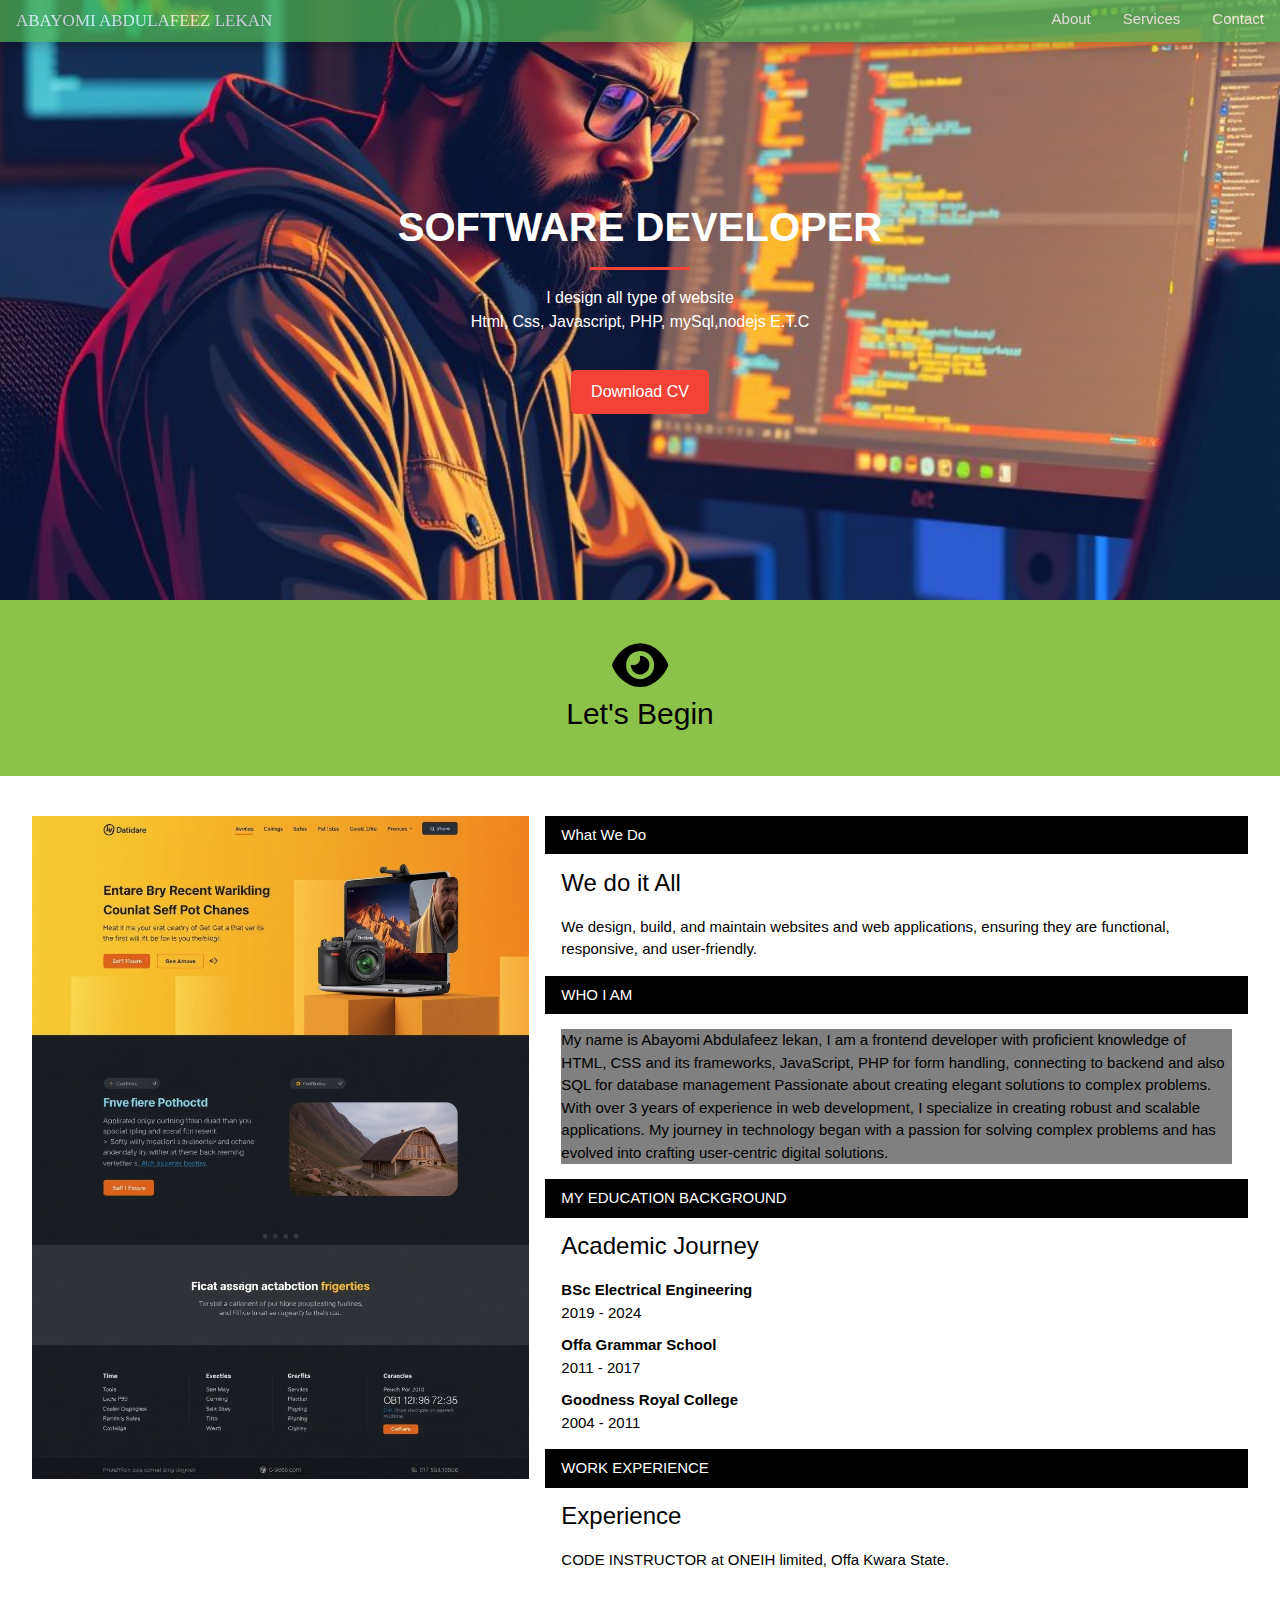
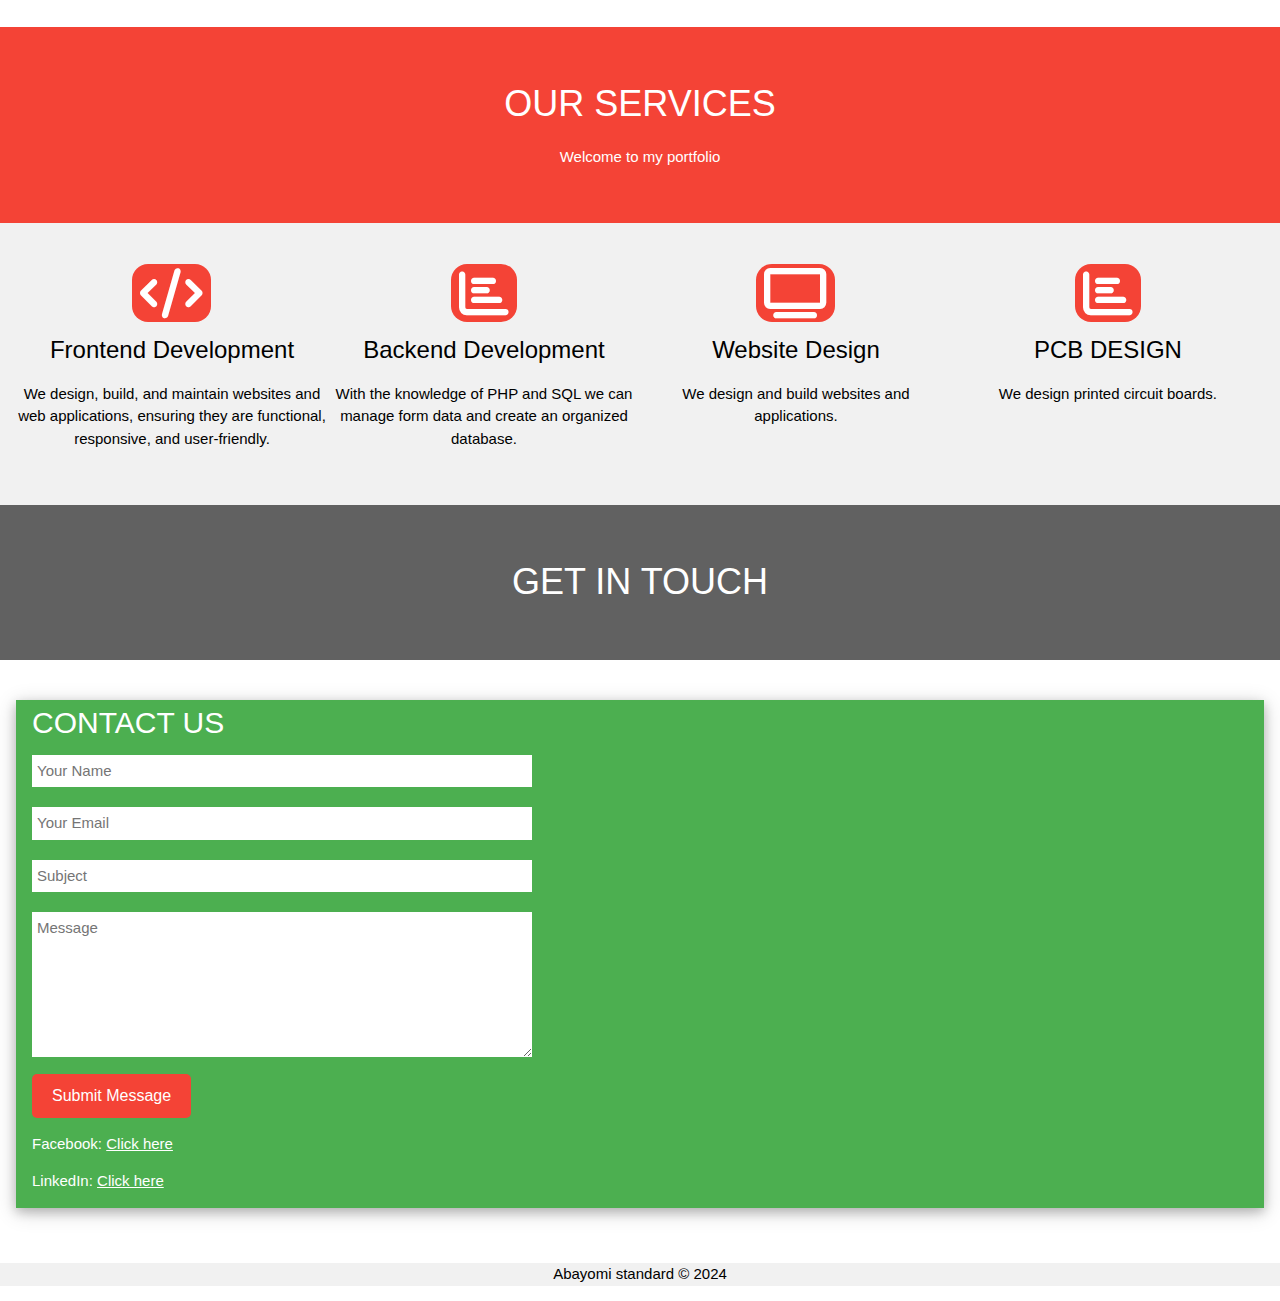
<file: index.html>
<!DOCTYPE html>
<html lang="en">
<head>
    <meta charset="UTF-8">
    <meta name="viewport" content="width=device-width, initial-scale=1.0">
    <title>Abayomi portfolio</title>
    <!-- External CSS and Font Dependencies -->
    <link rel="stylesheet" href="https://www.w3schools.com/w3css/4/w3.css">
    <link rel="icon" type="image/x-icon" href="IMG-20240926-WA0060.jpg">
    <link rel="stylesheet" href="style.css">
    <link rel="stylesheet" href="https://cdnjs.cloudflare.com/ajax/libs/font-awesome/6.6.0/css/all.min.css">
</head>
<body>
    <!-- Navigation Header -->
    <header class="w3-top">
        <div class="w3-bar w3-green w3-card-4 w3-opacity-min">
            <span class="branding w3-bar-item w3-mobile w3-cursive">ABAYOMI ABDULAFEEZ LEKAN</span>
            <span class="w3-right">
                <a class="w3-bar-item w3-button w3-mobile w3-hover-green" href="#">About</a>
                <a class="w3-bar-item w3-button w3-mobile w3-hover-green" href="#w3-col m7">Services</a>
                <a class="w3-bar-item w3-button w3-mobile w3-hover-green" href="#formsec">Contact</a>
            </span>
        </div>
    </header>

    <!-- Hero Section with Animation -->
    <section class="showcase">
        <div class="w3-container w3-center">
            <h1 class="w3-text-shadow">SOFTWARE DEVELOPER</h1>
            <hr>
            <p class="w3-animate-opacity">I design all type of website<br>Html, Css, Javascript, PHP, mySql,nodejs E.T.C</p>
            <a href="Abdulafeez s NEW CV.pdf" target="_blank">
                <button class="btn btn-primary">Download CV</button>
            </a>
        </div>
    </section>

    <!-- Introduction Section -->
    <section class="section w3-light-green w3-hover-opacity">
        <div class="w3-container w3-center">
            <i class="fa fa-eye"></i>
            <h2>Let's Begin</h2>
        </div>
    </section>

    <!-- About Section with Accordion -->
    <section class="section">
        <div class="w3-container">
            <div class="w3-row-padding">
                <div class="w3-col m5">
                    <img src="artiz.ai_front_web_design.jpg" alt="Front Web Design">
                </div>
                <div class="w3-col m7" id="w3-col m7">
                    <!-- What We Do Section -->
                    <button onclick="fezFunction('what')" class="w3-button w3-block w3-left-align w3-black">
                        What We Do
                    </button>
                    <div id="what" class="w3-container w3-show">
                        <h3>We do it All</h3>
                        <p>We design, build, and maintain websites and web applications, ensuring they are functional, responsive, and user-friendly.</p>
                    </div>

                    <!-- Personal Introduction -->
                    <button class="w3-button w3-block w3-left-align w3-black">
                        WHO I AM
                    </button>
                    <div id="who" class="w3-container w3-show">
                        <p style="background-color: gray;">My name is Abayomi Abdulafeez lekan, I am a frontend developer with proficient knowledge of HTML, CSS and its frameworks, JavaScript, PHP for form handling, connecting to backend and also SQL for database management
                            Passionate about creating elegant solutions to complex problems.
                            With over 3 years of experience in web development, I specialize in creating robust and scalable applications. My journey in technology began with a passion for solving complex problems and has evolved into crafting user-centric digital solutions.
                        </p>
                    </div>

                    <!-- Education Section -->
                    <button  class="w3-button w3-block w3-left-align w3-black">
                        MY EDUCATION BACKGROUND
                    </button>
                    <div id="education" class="w3-container w3-show">
                        <h3>Academic Journey</h3>
                        <ul style="list-style-type: none; padding: 0;">
                            <li style="margin-bottom: 10px;">
                                <strong>BSc Electrical Engineering</strong><br>
                                2019 - 2024
                            </li>
                            <li style="margin-bottom: 10px;">
                                <strong>Offa Grammar School</strong><br>
                                2011 - 2017
                            </li>
                            <li style="margin-bottom: 10px;">
                                <strong>Goodness Royal College</strong><br>
                                2004 - 2011
                            </li>
                        </ul>
                    </div>

                    <!-- Experience Section -->
                    <button class="w3-button w3-block w3-left-align w3-black">
                        WORK EXPERIENCE
                    </button>
                    <div id="experience" class="w3-container w3-show">
                        <h3>Experience</h3>
                        <p>CODE INSTRUCTOR at ONEIH limited, Offa Kwara State.</p>
                    </div>
                </div>
            </div>
        </div>
    </section>

    <!-- Services Header Section -->
    <section id="services" class="section w3-red w3-hover-opacity">
        <div class="w3-container w3-center">
            <h1 class="w3-text-shadow">OUR SERVICES</h1>
            <p>Welcome to my portfolio</p>
        </div>
    </section>

    <!-- Services Grid Section -->
    <section class="section w3-light-grey">
        <div class="w3-container w3-center">
            <div class="w3-row">
                <!-- Frontend Development Service -->
                <div class="w3-col m3">
                    <i class="fa fa-code w3-red w3-padding-small w3-round-xlarge"></i>
                    <h3>Frontend Development</h3>
                    <p>We design, build, and maintain websites and web applications, ensuring they are functional, responsive, and user-friendly.</p>
                </div>

                <!-- Backend Development Service -->
                <div class="w3-col m3">
                    <i class="fa fa-bar-chart w3-red w3-padding-small w3-round-xlarge"></i>
                    <h3>Backend Development</h3>
                    <p>With the knowledge of PHP and SQL we can manage form data and create an organized database.</p>
                </div>

                <!-- Website Design Service -->
                <div class="w3-col m3">
                    <i class="fa fa-tv w3-red w3-padding-small w3-round-xlarge"></i>
                    <h3>Website Design</h3>
                    <p>We design and build websites and applications.</p>
                </div>

                <!-- PCB Design Service -->
                <div class="w3-col m3">
                    <i class="fa fa-bar-chart w3-red w3-padding-small w3-round-xlarge"></i>
                    <h3>PCB DESIGN</h3>
                    <p>We design printed circuit boards.</p>
                </div>
            </div>
        </div>
    </section>

    <!-- Contact Header Section -->
    <section id="contact" class="section w3-dark-grey w3-hover-opacity">
        <div class="w3-container w3-center">
            <h1 class="w3-text-shadow">GET IN TOUCH</h1>
        </div>
    </section>

    <!-- Contact Form Section -->
    <section class="section">
        <div class="w3-container">
            <div class="w3-card-4">
                <div class="w3-container w3-green">
                    <h2>CONTACT US</h2>
                    <!-- Contact Form with Formspree Integration -->
                    <div class="formsec" id="formsec">
                        <form action="https://formspree.io/f/xoveaewn" method="post" >
                            <div class="row gy-4">
                                <div class="col-12">
                                    <input type="text" name="name" class="form-control" placeholder="Your Name" required>
                                </div>

                                <div class="col-12">
                                    <input type="email" class="form-control" name="email" placeholder="Your Email" required>
                                </div>

                                <div class="col-12">
                                    <input type="text" class="form-control" name="subject" placeholder="Subject" required>
                                </div>

                                <div class="col-12">
                                    <textarea class="form-control" name="message" rows="6" placeholder="Message" required></textarea>
                                </div>

                                <div>
                                    <button type="submit" class="btn">Submit Message</button>
                                </div>
                            </div>
                        </form>
                    </div>

                    <!-- Social Media Links -->
                    <p>Facebook: <a href="https://www.facebook.com/abayomi.lekan.376?mibextid=ZbWKwL">Click here</a></p>
                    <p>LinkedIn: <a href="https://www.linkedin.com/in/standard-abayomi-87aa3b282/">Click here</a></p>
                </div>
            </div>
        </div>
    </section>

    <!-- Footer Section -->
    <footer class="w3-light-grey w3-padding-xlarge w3-center">
        <p>Abayomi standard &copy; 2024</p>
    </footer>
</body>
</html>
</file>
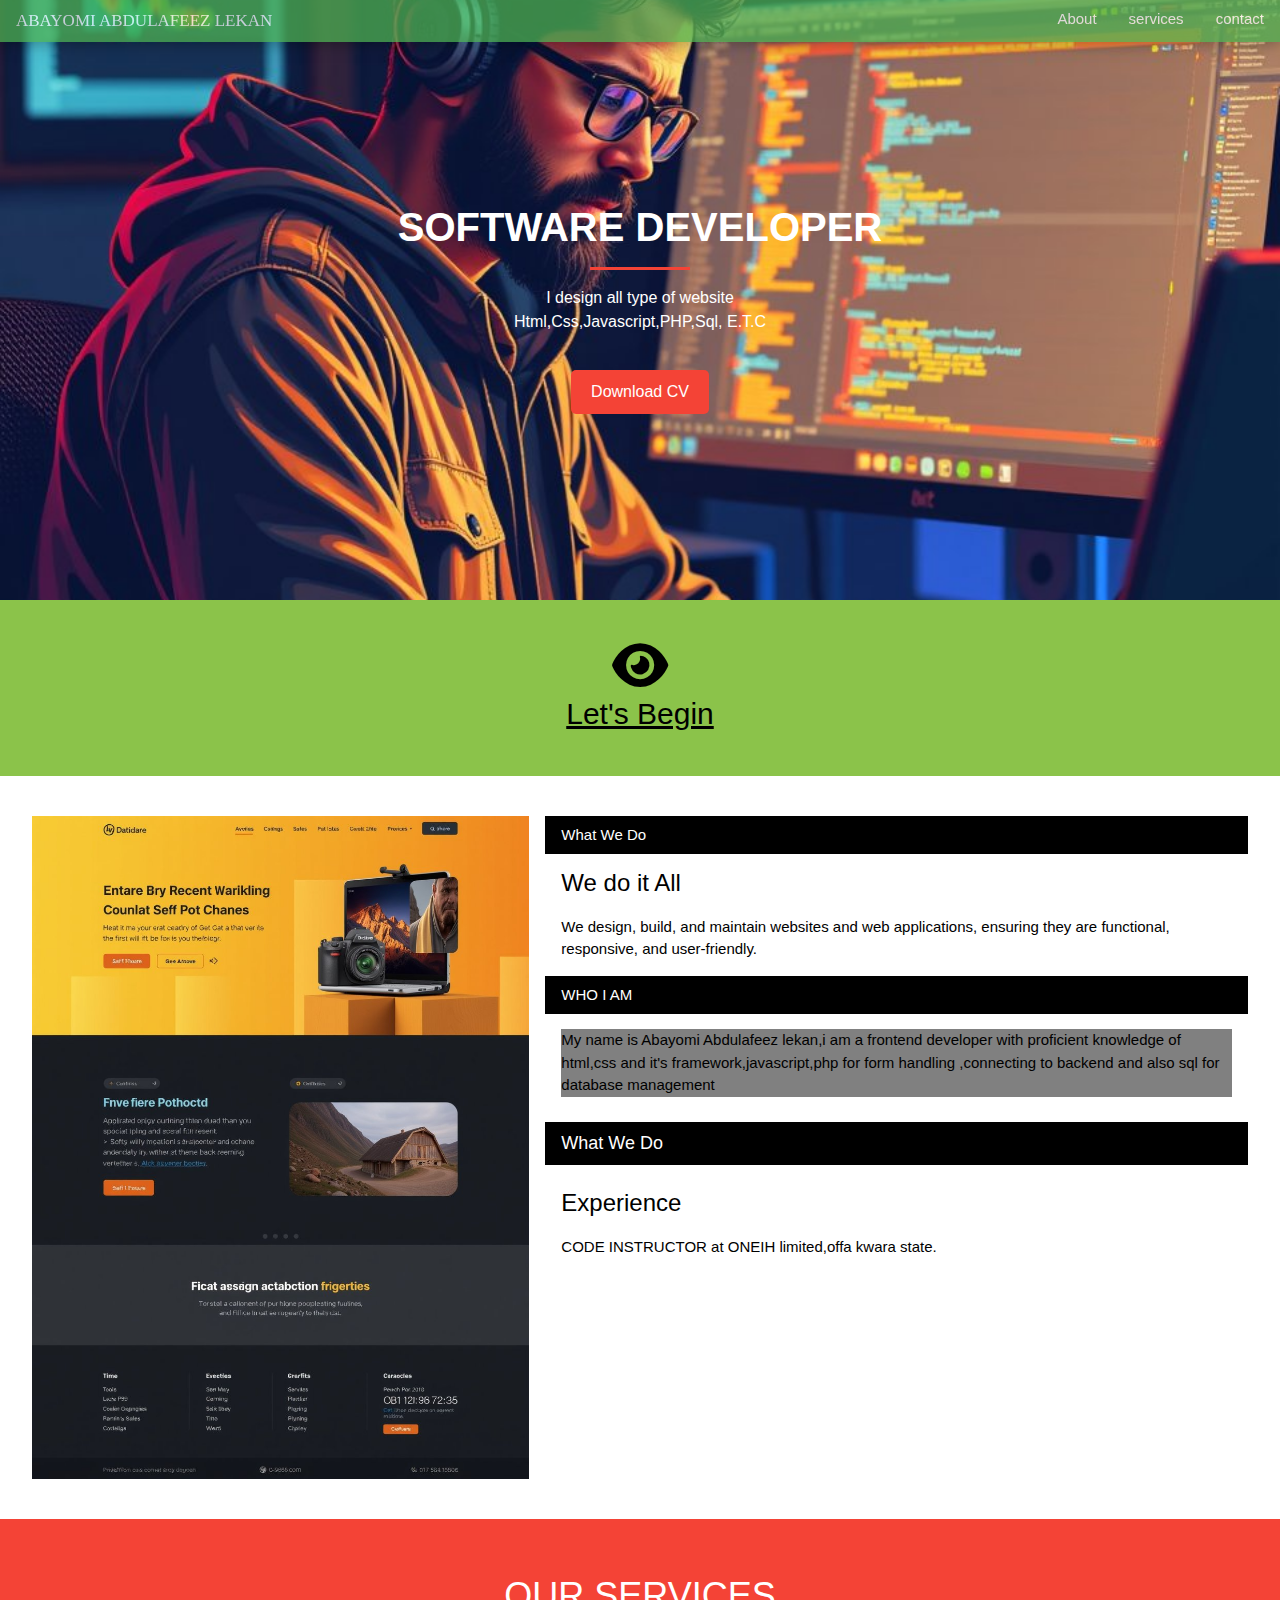
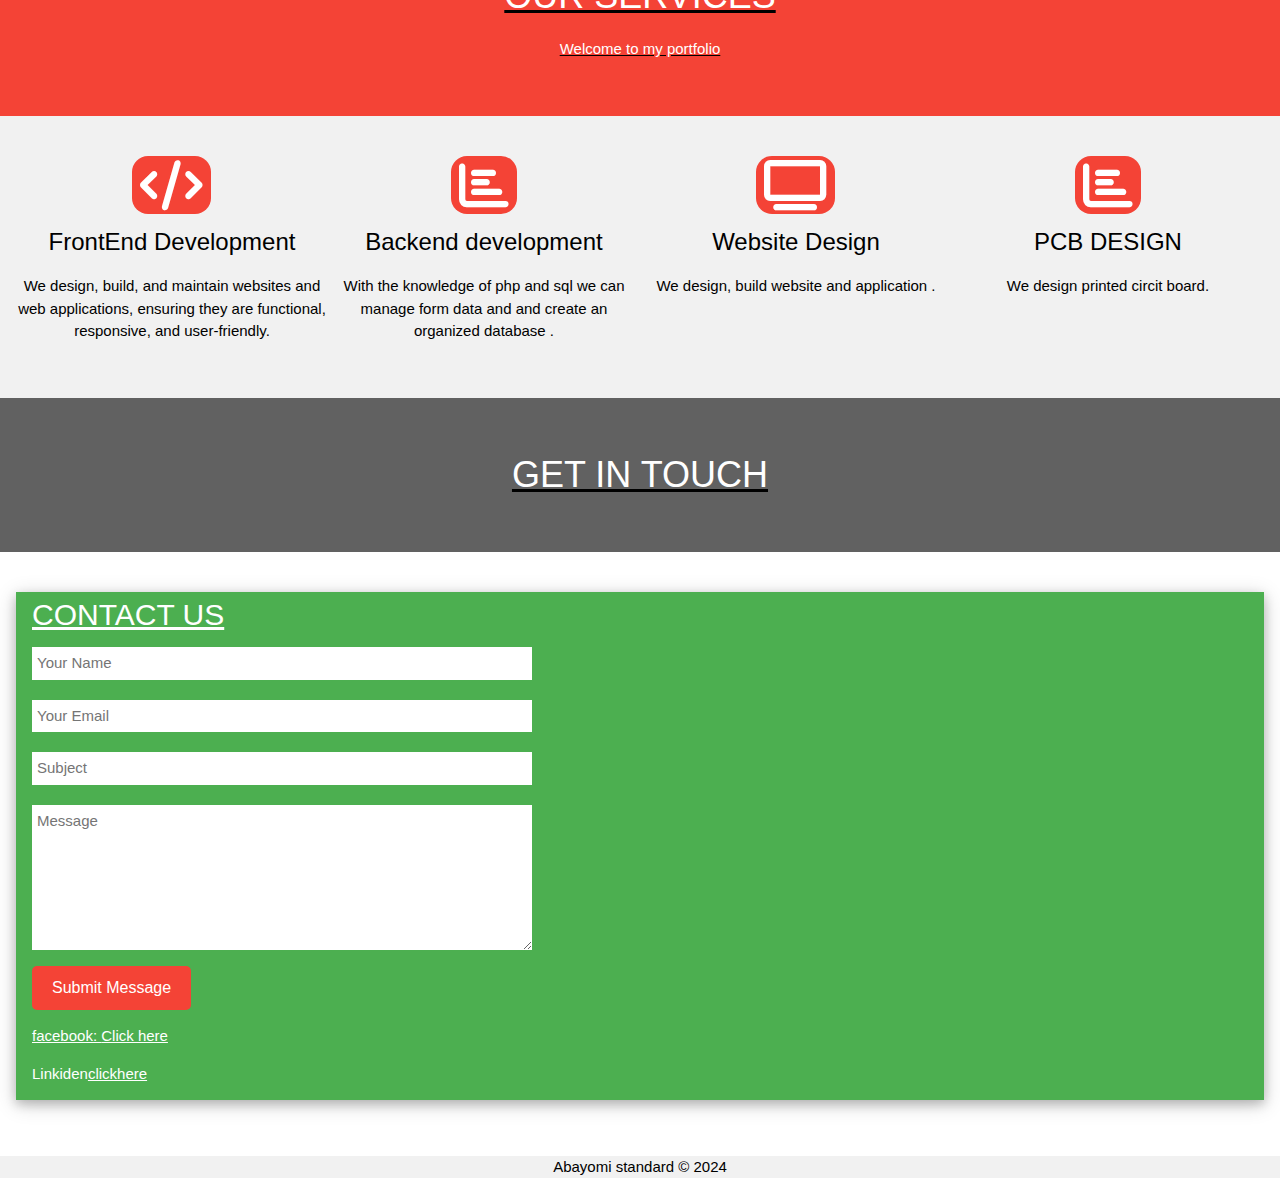
<file: res.html>
<!DOCTYPE html>
<html lang="en">
<head>
    <meta charset="UTF-8">
    <meta name="viewport" content="width=device-width, initial-scale=1.0">
    <title>Fezstech </title>
    <link rel="stylesheet" href="https://www.w3schools.com/w3css/4/w3.css">
    <link rel="icon" type="image/x-icon" href="IMG-20240926-WA0060.jpg">
    <link rel="stylesheet" href="style.css">
    <link rel="stylesheet" href="https://cdnjs.cloudflare.com/ajax/libs/font-awesome/6.6.0/css/all.min.css">
</head>
<body>
     <header class="w3-top">
        <div class="w3-bar w3-green w3-card-4 w3-opacity-min">
            <span class=" branding w3-bar-item w3-mobile w3-cursive">ABAYOMI ABDULAFEEZ LEKAN</span>
            <span class="w3-right">
            <a class="w3-bar-item w3-button w3-mobile w3-hover-green" href="#">About</a>
            <a class="w3-bar-item w3-button w3-mobile w3-hover-green" href="#w3-col m7"> services </a>
            <a class="w3-bar-item w3-button w3-mobile w3-hover-green" href="#formsec"> contact</a>
        </span>
        </div>
      </header>
     <section class="showcase">
       <div class="w3-container w3-center">
           <h1 class="w3-text-shadow">SOFTWARE DEVELOPER</h1>
           <hr>
           <p class="w3-animate-opacity">I design all type of website<br>Html,Css,Javascript,PHP,Sql, E.T.C </p>
           <a href="Abdulafeez s NEW CV.pdf" target="_blank">
            <button class="btn btn-primary">Download CV</button>
       </div>
     </section>
   <!-- start section -->
     <section class=" section w3-light-green w3-hover-opacity">
        <div class="w3-container w3-center">
         <i class="fa fa-eye"> </i>
         <h2>Let's Begin</h2>
      
        </div>
     </section>
     <section class=" section ">
        <div class="w3-container">
         <div class="w3-row-padding">
            <div class="w3-col m5">
                <img src="artiz.ai_front_web_design.jpg">
            </div>
            <div class="w3-col m7" id ="w3-col m7">
                <button onclick="fezFunction('what')" class="w3-button w3-block w3-left-align w3-black">
                    What We Do</button>
                    
                    <div id="what" class="w3-container w3-show">
                        <h3>We do it All</h3>
                        <p>We design, build, and maintain websites and web applications, ensuring they are functional, responsive, and user-friendly. </p>
                    </div>
                    <button onclick="fezFunction('who')" class="w3-button w3-block w3-left-align w3-black">
                        WHO I AM</button>
                        
                        <div id="who" class="w3-container w3-show">
                            <p style="background-color: gray;">My name is Abayomi Abdulafeez lekan,i am a frontend developer  with proficient knowledge of html,css and  it's framework,javascript,php for form handling ,connecting to backend and also sql for database management </p>
                        </div>
                        <h5 class="w3-button w3-block w3-left-align w3-black">
                            What We Do</h5>
                            
                     <div id="where" class="w3-container w3-show">
                        <h3>Experience</h3>
                    <p>CODE INSTRUCTOR at ONEIH limited,offa kwara  state. </p>
              </div>
            </div>
             </div>
            </div>
     </section>

     <!-- service section -->
     <section id="services" class=" section w3-red w3-hover-opacity">
        <div class="w3-container w3-center">
         <h1 class="w3-text-shadow">OUR SERVICES</h1>
         <p>Welcome to my portfolio</p>
        </div>
     </section>

      <!-- service section -->  
     <section class=" section w3-light-grey ">
        <div class="w3-container w3-center">
        <div class="w3-row">
            <div class="w3-col m3">
          <i class="fa fa-code w3-red w3-padding-small w3-round-xlarge"></i>
           <h3>FrontEnd Development</h3>
           <p>We design, build, and maintain websites and web applications, ensuring they are functional, responsive, and user-friendly.</p>
        </div>
      
        <div class="w3-col m3">
            <i class="fa fa-bar-chart w3-red w3-padding-small w3-round-xlarge"></i>
             <h3>Backend development</h3>
             <p> With the knowledge of php  and sql we can manage form data and and create an organized database .</p>
          </div>
          <div class="w3-col m3">
            <i class="fa fa-tv w3-red w3-padding-small w3-round-xlarge"></i>
             <h3>Website Design</h3>
             <p>We design, build website and application .</p>
          </div>
          <div class="w3-col m3">
            <i class="fa fa-bar-chart w3-red w3-padding-small w3-round-xlarge"></i>
             <h3>PCB DESIGN</h3>
             <p>We design  printed circit board.</p>
          </div>
        </div>
        </div>
     </section>
     <section id="contact" class=" section w3-dark-grey w3-hover-opacity">
        <div class="w3-container w3-center">
         <h1 class="w3-text-shadow">GET IN TOUCH</h1>
        
        </div>
     </section>

     <!-- contac -->
     <section  class=" section">
        <div class="w3-container">
            <div class="w3-card-4">

                <div class="w3-container w3-green">
                  <h2>CONTACT US</h2>
                  <!----form section-->
                  <div class="formsec" id="formsec">
                        <form action="https://formspree.io/f/xoveaewn" method="post" class="php-email-form">
                          <div class="row gy-4">
        
                            <div class="col-12">
                              <input type="text" name="name" class="form-control" placeholder="Your Name" required="">
                            </div>
        
                            <div class="col-12 ">
                              <input type="email" class="form-control" name="email" placeholder="Your Email" required="">
                            </div>
        
                            <div class="col-12">
                              <input type="text" class="form-control" name="subject" placeholder="Subject" required="">
                            </div>
        
                            <div class="col-12">
                              <textarea class="form-control" name="message" rows="6" placeholder="Message" required=""></textarea>
                            </div>
        
                            <div >
                              <button type="submit" class="btn">Submit Message</button>
                            </div>
        
                          </div>
                        </form>
                      </div>
                    
                  
                  <p> facebook: <a href="https://www.facebook.com/abayomi.lekan.376?mibextid=ZbWKwL">Click here</a></p>
                  <p>Linkiden<a href="https://www.linkedin.com/in/standard-abayomi-87aa3b282/">clickhere</a></p>
                
                
                </div>
        </div>
     </section>
     <footer class="w3-light-grey w3-padding-xlarge w3-center">
          <p>Abayomi standard &copy; 2024</p>
     </footer>
</body>
</html>
</file>
<file: style.css>
/* Header Branding */
.branding {
    font-size: 17px;
}

/* Hero Section Styles */
.showcase {
    background: url('artiz.ai_a_web_developer_imag.jpg') no-repeat;
    background-position: center;
    height: 600px;
    padding: 140px 100px;
    color: #fff;
    background-size: cover;
    align-content: center;
    animation-name: img-fade-in;
    animation-duration: 3s;
    animation-timing-function: ease-out;
    animation-fill-mode: forwards;
}

/* Hero Section Animation */
@keyframes img-fade-in {
    from {
        opacity: 0%;
        width: 0%;
    }
    to {
        opacity: 100%;
        width: 100%;
    }
}

/* Hero Section Typography */
.showcase h1 {
    font-size: 40px;
    font-weight: 700;
    text-transform: uppercase;
}

.showcase hr {
    width: 100px;
    margin: auto;
    border-width: 3px;
    border-color: #f44336;
}

.showcase p {
    font-size: 16px;
    padding-bottom: 20px;
}

/* Text Shadow Animation */
.w3-text-shadow {
    animation-name: text-shadow;
    animation-duration: 7s;
    animation-timing-function: ease-out;
}

@keyframes text-shadow {
    0% {
        opacity: 0;
        color: #50ff50;
        margin-left: 40%;
    }
    50% {
        font-size: 100px;
        color: #f44336;
    }
    100% {
        text-shadow: 0 0 10px #f44336;
        font-size: 70px;
        margin: 0 auto;
    }
}

/* Section Common Styles */
.section {
    padding: 40px 0;
}

.section h2 {
    padding: 0;
    margin: 0;
}

.section .fa {
    font-size: 50px;
}

.section img {
    width: 100%;
}

/* Contact Form Styles */
.formsec {
    width: 600px;
}

.formsec input, textarea {
    width: 500px;
    padding: 5px;
    margin: 10px 0;
    border: none;
}

/* Button Styles */
.btn {
    background: #f44336;
    color: #fff;
    padding: 10px 20px;
    border-radius: 5px;
    border: none;
    cursor: pointer;
    font-size: 16px;
}

/* Responsive Styles */
@media only screen and (max-width: 600px) {
    body {
        margin-top: 190px;
    }

    .showcase {
        height: 400px;
        padding: 60px 0;
    }

    .formsec {
        width: 600px;
    }

    .formsec input, textarea {
        width: 300px;
        padding: 5px;
        margin: 10px 0;
        border: none;
    }
}
</file>
